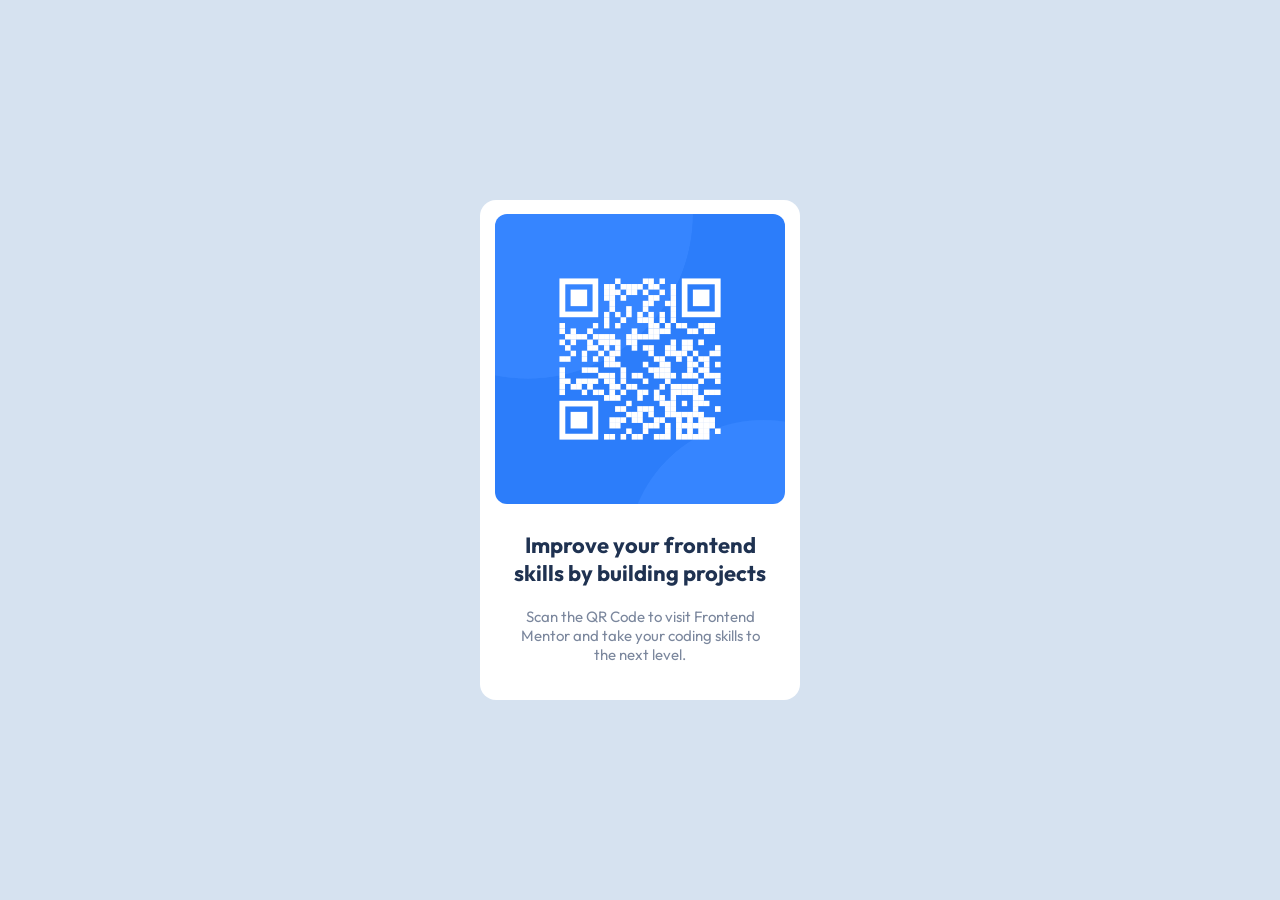
<file: index.html>
<!DOCTYPE html>
<html lang="en">
  <head>
    <meta charset="UTF-8" />
    <meta name="viewport" content="width=device-width, initial-scale=1.0" />
    <title>QR Code Component Main</title>
    <link rel="stylesheet" href="./styles/global-styles.css" />
    <style>
      @import url("https://fonts.googleapis.com/css2?family=Outfit:wght@400;700&display=swap");
    </style>
  </head>
  <body>
    <main>
      <div class="card">
        <div class="card-header">
          <img
            class="card-img"
            src="images/image-qr-code.png"
            alt="QR Code Image from FrontendMentor.com"
          />
        </div>
        <div class="card-body">
          <h1 class="card-title">
            Improve your frontend skills by building projects
          </h1>
          <p class="card-description">
            Scan the QR Code to visit Frontend Mentor and take your coding
            skills to the next level.
          </p>
        </div>
      </div>
    </main>
  </body>
</html>
</file>
<file: styles/global-styles.css>
* {
  margin: 0;
  padding: 0;
  box-sizing: border-box;
}

body {
  width: 100vw;
  min-height: 100vh;
  display: flex;
  align-items: center;
  justify-content: center;
  background-color: hsl(212, 45%, 89%);
}

.card {
  width: 320px;
  height: 500px;
  display: flex;
  align-items: center;
  flex-direction: column;
  background-color: hsl(0, 0%, 100%);
  border-radius: 1rem;
  padding: 0.875rem;
}

.card-img {
  width: 290px;
  height: 290px;
  border-radius: 0.75rem;
}

.card-body {
  height: 100%;
  display: flex;
  text-align: center;
  align-items: center;
  justify-content: center;
  flex-direction: column;
  padding: 0rem 1rem;
  gap: 1.25rem;
}

.card-title {
  font-weight: 700;
  font-size: 1.375rem;
  font-family: "Outfit";
  color: hsl(218, 44%, 22%);
}

.card-description {
  font-weight: 400;
  font-size: 0.9375rem;
  font-family: "Outfit";
  color: hsl(220, 15%, 55%);
}
</file>
<file: src/styles/global-styles.css>
* {
  margin: 0;
  padding: 0;
  box-sizing: border-box;
}

body {
  width: 100vw;
  height: 100vh;
  display: flex;
  align-items: center;
  justify-content: center;
  background-color: hsl(212, 45%, 89%);
}

.card {
  width: 320px;
  height: 500px;
  display: flex;
  align-items: center;
  flex-direction: column;
  background-color: hsl(0, 0%, 100%);
  border-radius: 1rem;
  padding: 0.875rem;
}

.card-img {
  width: 290px;
  height: 290px;
  border-radius: 0.75rem;
}

.card-body {
  height: 100%;
  display: flex;
  text-align: center;
  align-items: center;
  justify-content: center;
  flex-direction: column;
  padding: 0rem 1rem;
  gap: 1.25rem;
}

.card-title {
  font-weight: 700;
  font-size: 1.375rem;
  font-family: "Outfit";
  color: hsl(218, 44%, 22%);
}

.card-description {
  font-weight: 400;
  font-size: 0.9375rem;
  font-family: "Outfit";
  color: hsl(220, 15%, 55%);
}
</file>
